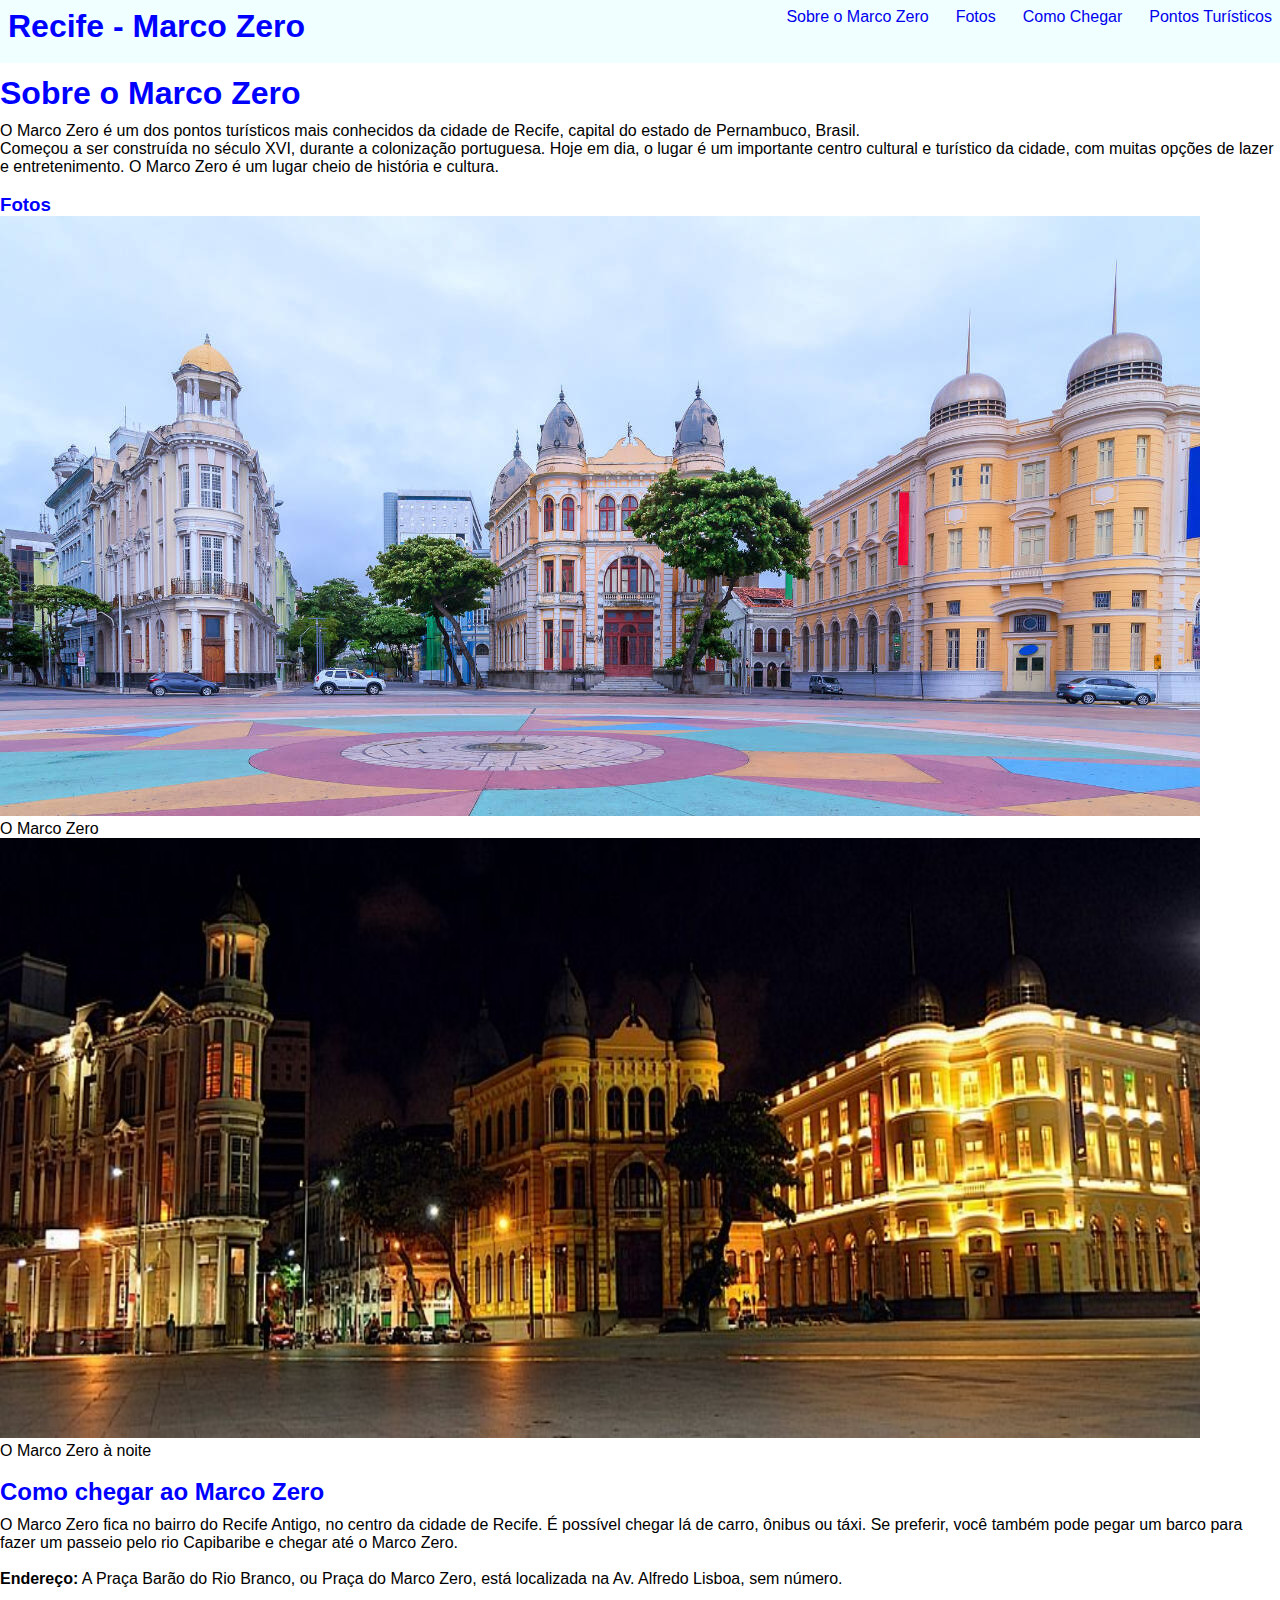
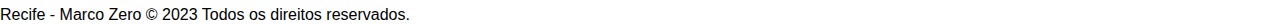
<file: index.html>
<!DOCTYPE html>
<html lang="en">
<head>
    <meta charset="UTF-8">
    <meta http-equiv="X-UA-Compatible" content="IE=edge">
    <meta name="viewport" content="width=device-width, initial-scale=1.0">
    <link rel="stylesheet" href="style.css">
	<title>Recife - Marco Zero</title>
</head>
<body>
    <header>
        <h1>Recife - Marco Zero</h1>
		<div>
		<nav>
			<ul>
				<li>
				  <a class="navbar_link" href="#sobre">Sobre o Marco Zero</a>
				</li>
				<li>
				  <a class="navbar_link" href="#fotos">Fotos</a>
				</li>
				<li>
				  <a class="navbar_link" href="#como-chegar">Como Chegar</a>
				</li>	
				<li>
				  <a class="navbar_link" href="./Pontos-Turísticos.html">Pontos Turísticos</a>
				</li>
			</ul>
		</nav>
		</div>
	</header>
	<main>
		<div>
		<section id="sobre">
			<h1>Sobre o Marco Zero</h1>
			<p>O Marco Zero é um dos pontos turísticos mais conhecidos da cidade de Recife, capital do estado de Pernambuco, Brasil.</p>
			<p>Começou a ser construída no século XVI, durante a colonização portuguesa. Hoje em dia, o lugar é um importante centro cultural e turístico da cidade, com muitas opções de lazer e entretenimento. O Marco Zero é um lugar cheio de história e cultura.</p>
		<br>
		</section>
	    </div>
		<div>
		<section id="fotos">
			<h3>Fotos</h3>
				<img src="./img/marco-zero-recife-antigo-capa-1200x600.jpg" alt="Foto do Marco Zero">
				<P>O Marco Zero</P>
				<img src="./img/Foto do Marco Zero à noite.jpg" alt="Foto do Marco Zero à noite">
				<P>O Marco Zero à noite</P>
				<br>
		</section>
	    </div>
		<div>
		<section id="como-chegar">
			<h2>Como chegar ao Marco Zero</h2>
			<p>O Marco Zero fica no bairro do Recife Antigo, no centro da cidade de Recife. É possível chegar lá de carro, ônibus ou táxi. Se preferir, você também pode pegar um barco para fazer um passeio pelo rio Capibaribe e chegar até o Marco Zero.</p>
			<br>
            <p><strong>Endereço:</strong> A Praça Barão do Rio Branco, ou Praça do Marco Zero, está localizada na Av. Alfredo Lisboa, sem número.</p>
			<br>
		</section>
	    </div>
	</main>
	<footer>
		<p>  Recife - Marco Zero © 2023 Todos os direitos reservados.</p>
	</footer>
</body>
</html>
</file>
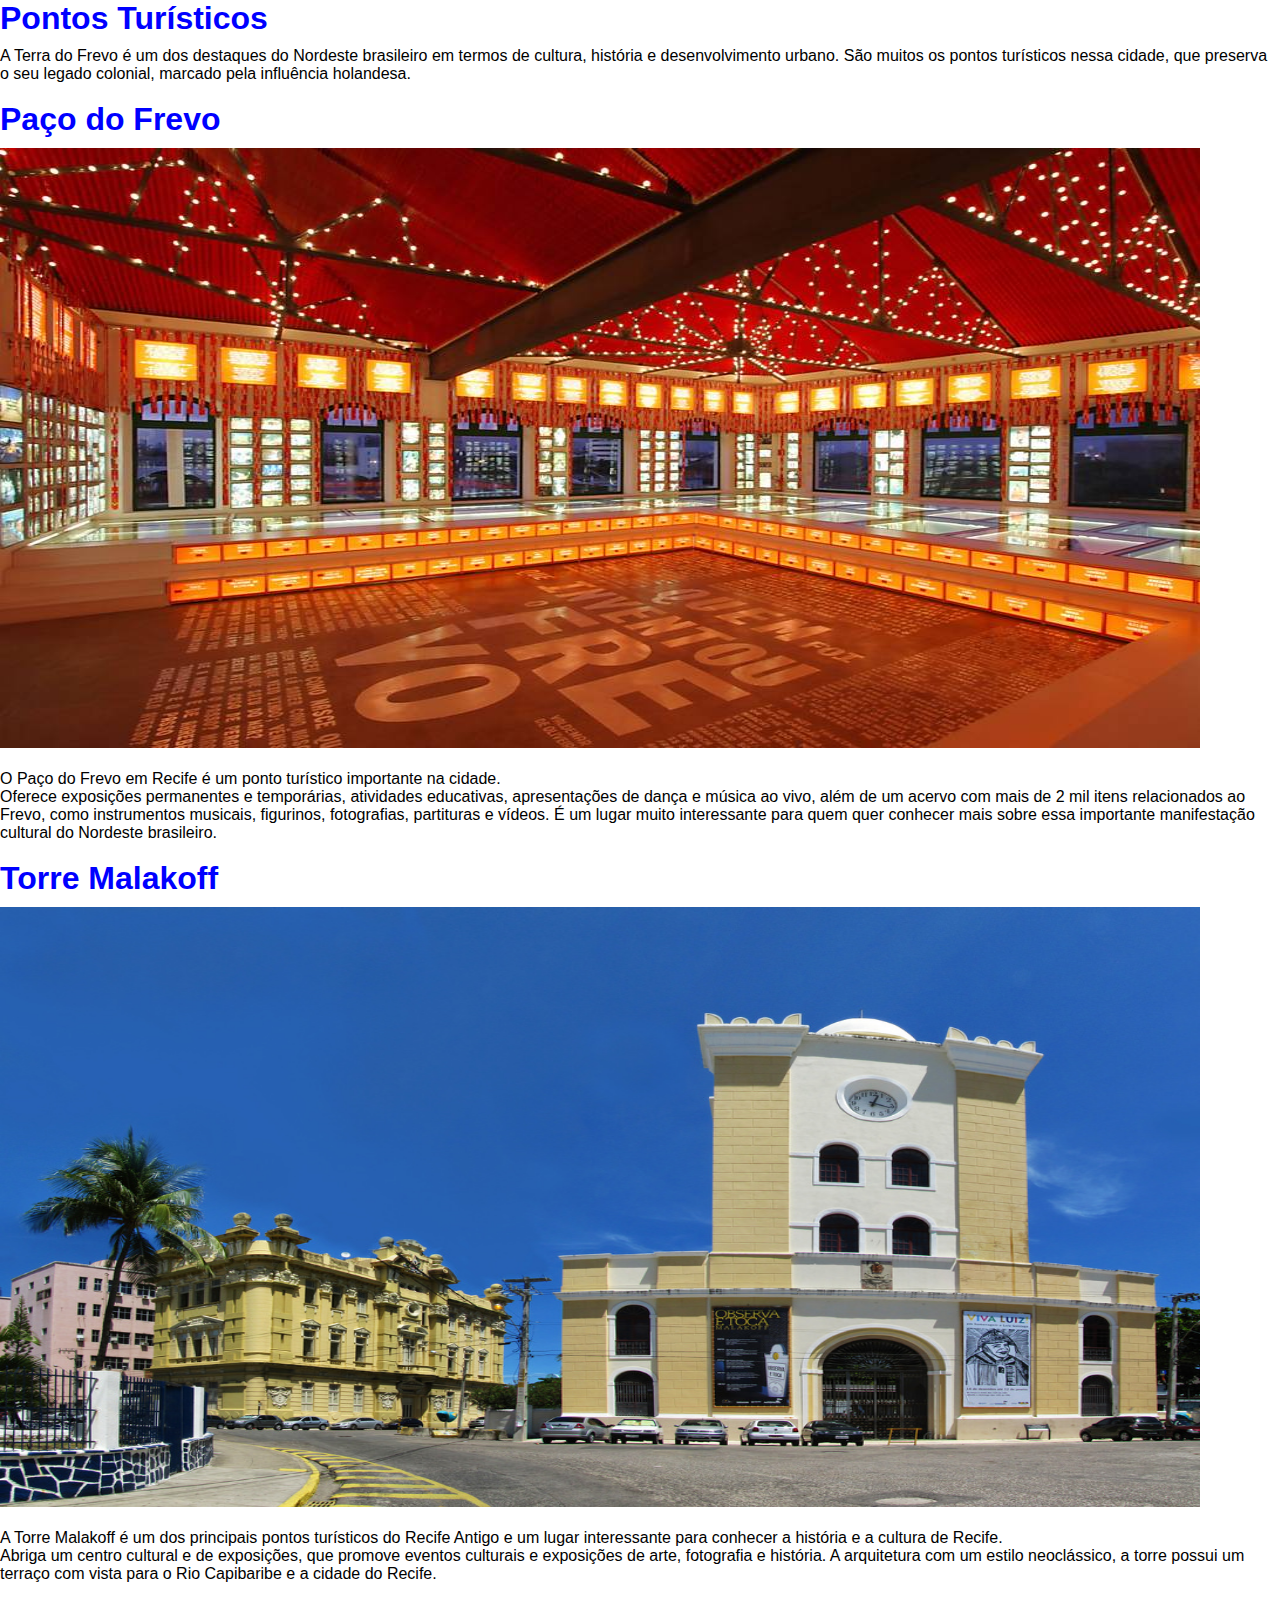
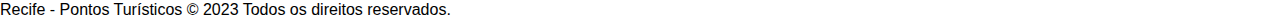
<file: Pontos-Turísticos.html>
<!DOCTYPE html>
<html lang="en">
<head>
    <meta charset="UTF-8">
    <meta http-equiv="X-UA-Compatible" content="IE=edge">
    <meta name="viewport" content="width=device-width, initial-scale=1.0">
   <link rel="stylesheet" href="style.css">
    <title>Pontos Turísticos</title>
</head>
<body>
   <h1>Pontos Turísticos</h1>
   <P>A Terra do Frevo é um dos destaques do Nordeste brasileiro em termos de cultura, história e desenvolvimento urbano.
    São muitos os pontos turísticos nessa cidade, que preserva o seu legado colonial, marcado pela influência holandesa.</P>
    <br>
    <main>
		<section>
            <h1>Paço do Frevo</h1> 
                <img src="./img/paco_do_frevo.jpeg" alt="Foto do Paço do Frevo">
                <br>
                <br>
				<P>O Paço do Frevo em Recife é um ponto turístico importante na cidade.</p>
                <p>Oferece exposições permanentes e temporárias, atividades educativas, apresentações de dança e música ao vivo, além de um acervo com mais de 2 mil itens relacionados ao Frevo, como instrumentos musicais, figurinos, fotografias, partituras e vídeos. É um lugar muito interessante para quem quer conhecer mais sobre essa importante manifestação cultural do Nordeste brasileiro.</P>
                    <br>
			<h1>Torre Malakoff</h1>
				<img src="./img/torre-malakoff.jpg" alt="Foto da Torre Malakoff">
                <br>
                <br>
                <P>A Torre Malakoff é um dos principais pontos turísticos do Recife Antigo e um lugar interessante para conhecer a história e a cultura de Recife.</P>
				<P>Abriga um centro cultural e de exposições, que promove eventos culturais e exposições de arte, fotografia e história. 
                   A arquitetura com um estilo neoclássico, a torre possui um terraço com vista para o Rio Capibaribe e a cidade do Recife. 
        </section>
	</main>
	<footer>
        <br>
		<p>  Recife - Pontos Turísticos © 2023 Todos os direitos reservados.</p>
	</footer>
</body>
</html>
</file>
<file: style.css>
h1 {
   color: blue;
   margin-bottom: 10px;
   
}

h2 {
    color: blue;
    margin-bottom: 10px;
}

h3 {
    color: blue;
}

* {
    font-family: 'Maven Pro', Arial, Helvetica, sans-serif;
    margin: 0;
    padding: 0;
}

header {
    background-color: azure;
    display: flex;
    justify-content: space-between;
    padding: 8px;
    margin-bottom: 12px;
}

ul{
    display: flex;
    align-items: center;
    height: 100%;
}

nav ul li {
    list-style-type: none;
    margin-left: 27px;
}

.navbar_link{
    text-decoration: none;
}

img {
    width: 1200px;
    height: 600px;
  }
</file>
